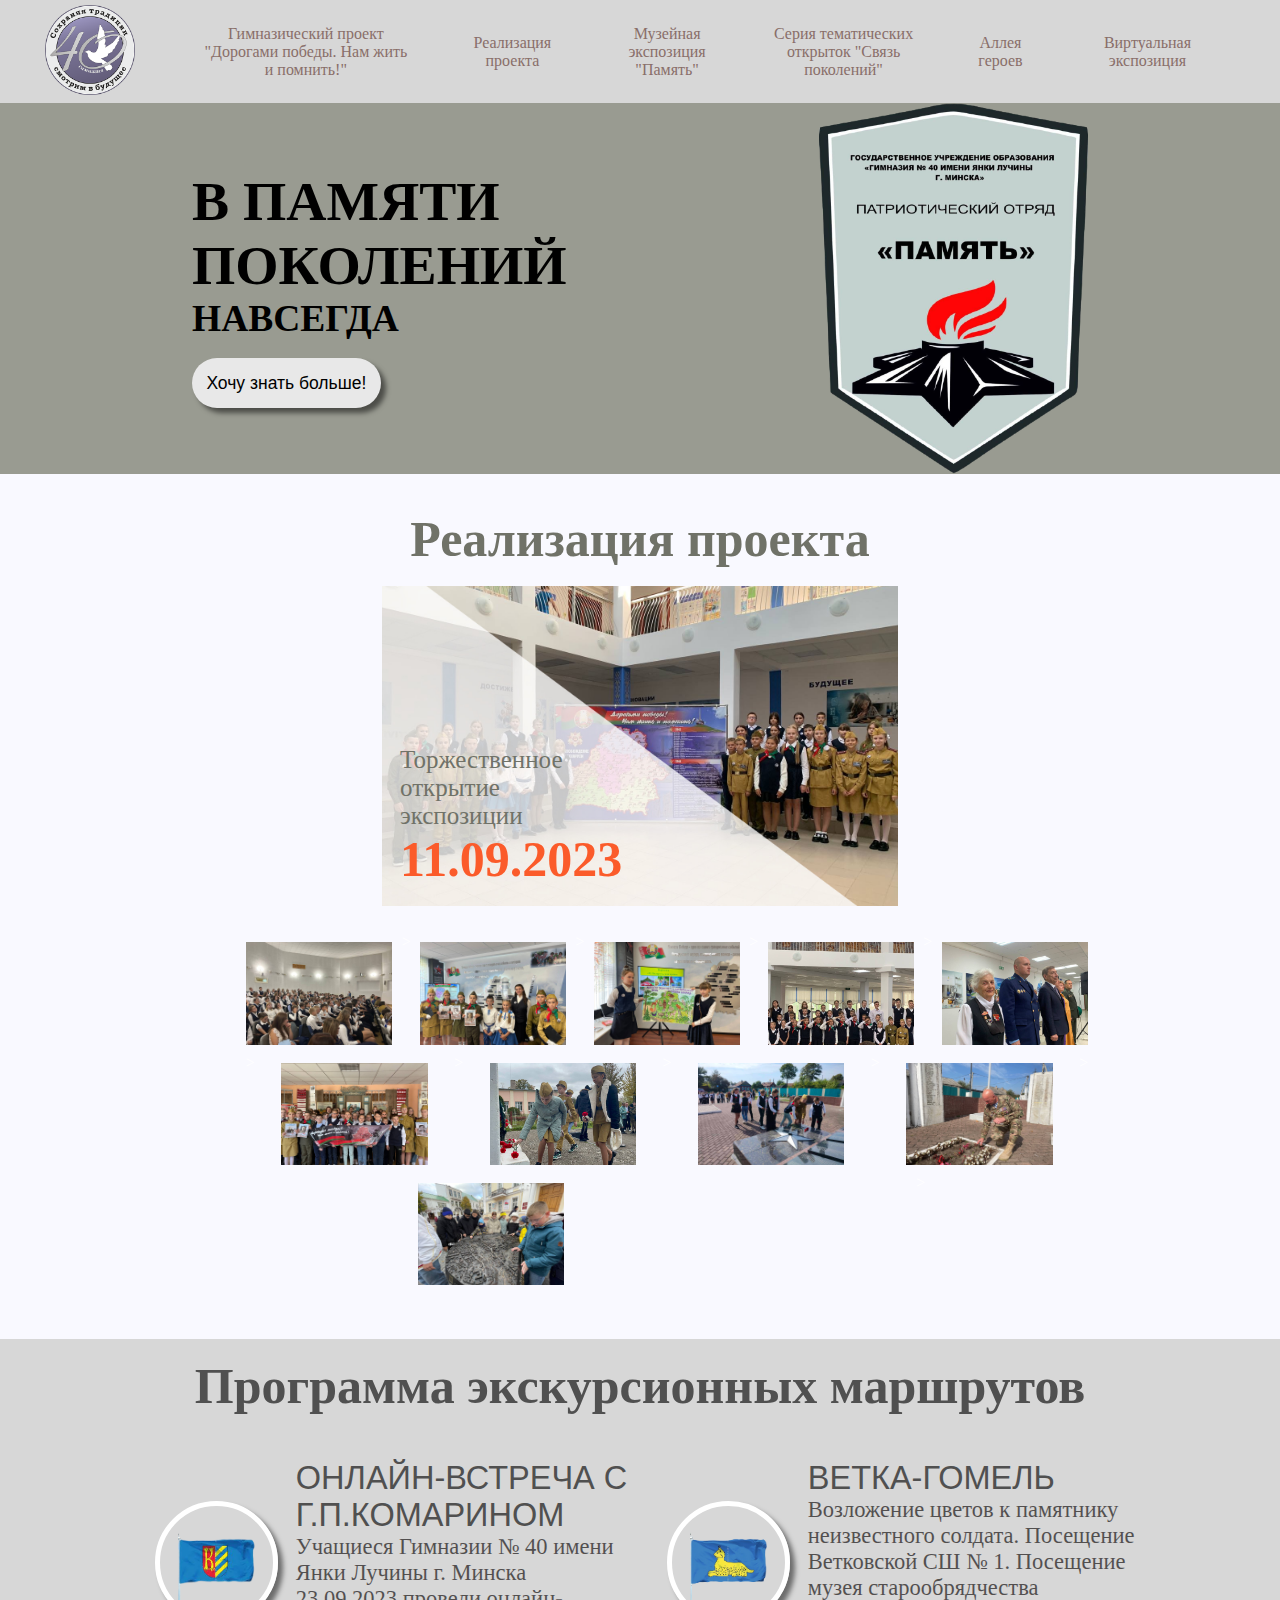
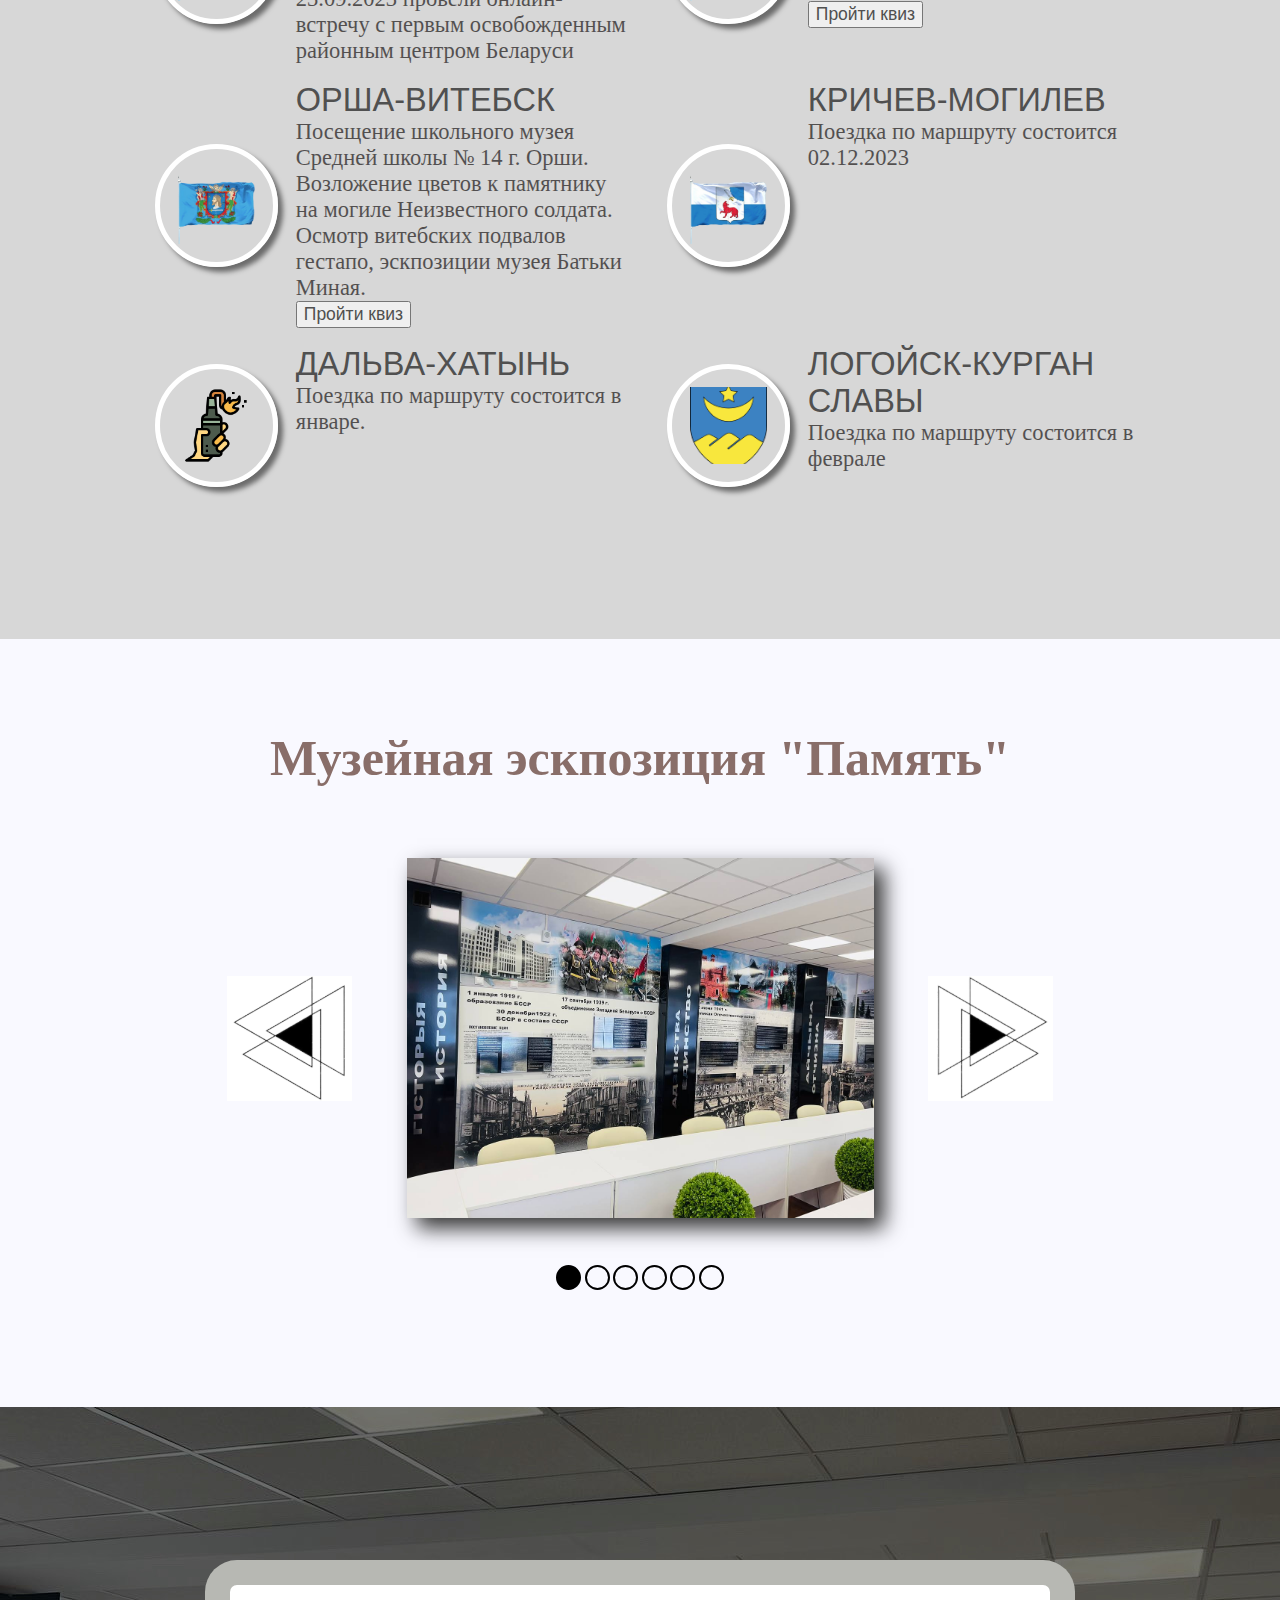
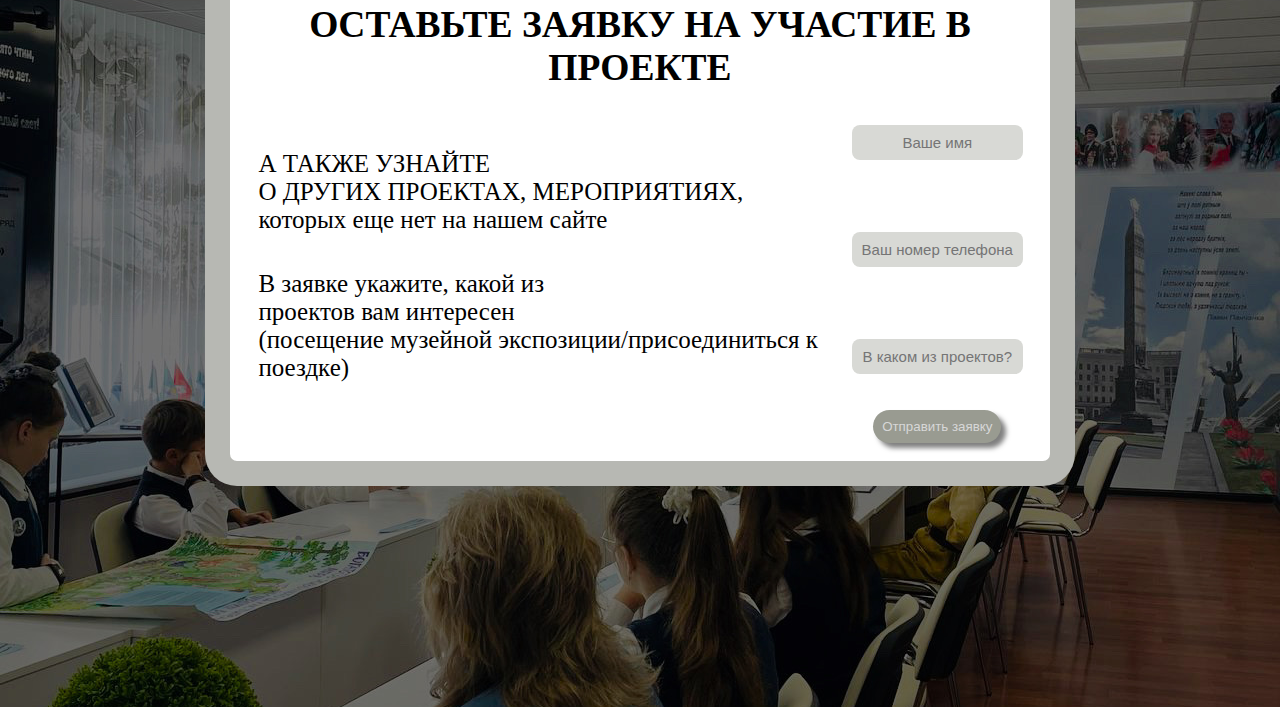
<file: index.html>
<!DOCTYPE html>
<html lang="en">

<head>
  <meta charset="UTF-8">
  <meta http-equiv="X-UA-Compatible" content="IE=edge">
  <meta name="viewport" content="width=device-width, initial-scale=1.0">
  <link rel="stylesheet" href="style.css">
  <link rel="preconnect" href="https://fonts.googleapis.com">
  <link rel="preconnect" href="https://fonts.gstatic.com" crossorigin>
  <link href="https://fonts.googleapis.com/css2?family=Playfair+Display&display=swap" rel="stylesheet">
  <script src="//code.jivo.ru/widget/znU6Zy7JoA" async></script>
  <title>В памяти поколений навсегда</title>
</head>

<body>
  <header>
    <a href="index.html"><img src="images/logo.PNG" alt=""></a>
    <div class=logo>
      <ul>
       <!--  <li><a href="#">Контакты</a></li> -->
        <li><a href="index.html#benefits">Гимназический проект <br> "Дорогами победы. Нам жить и помнить!"</a></li>
        <li><a href="index.html#discount">Реализация проекта</a></li>
        <li><a href="index.html#works">Музейная <br> экспозиция "Память"</a></li> 
        <li id="kart"><a  href="kart.html">Серия тематических <br> открыток "Связь поколений"</a></li>
        <li id="kart1"><a  href="kart.html">"Связь поколений"</a></li>
        <li id="alley"><a href="items.html">Аллея героев</a></li>
        <li id="vr"><a href="pan.html">Виртуальная экспозиция</a></li>
      </ul>
    </div>
    <!-- <div class="numbers">
      <h3>+375-(29)-111-22-33</h3>
      <h3>+375-(29)-111-22-33</h3>
    </div> -->
  </header>
  <div class="color">
    <main>
      <article class="intro">
        <div class="text-message">
          <h1>В ПАМЯТИ</h1>
          <h1>ПОКОЛЕНИЙ</h1>
          <h3>НАВСЕГДА</h3>
          <button><a href="#zayvka">Хочу знать больше!</a></button>
        </div>
        <img src="images/ph1.png" alt="">
      </article>
    </main>
  </div>
 <!--  <div class="color1">
    <article id="pay" class="payments">
      <div class="payments-text">
        <h2>ПОКУПАЙТЕ В РАССРОЧКУ</h2>
        <button> <a href="index2.html">БЕЗ СПРАВОК</a> </button>
        <h3>Удобные варианты оплаты</h3>
        <button><a href="index2.html">Узнать условия</a></button>
      </div>
      <img src="images/payments.PNG" alt="">
    </article>
  </div> -->
  <div class="color2">
    <article class="discounts" id="discount">
      <h1>Реализация проекта</h1>
      <div class="main-discount">
        <p>Торжественное открытие экспозиции</p>
        <h1>11.09.2023</h1>
      </div>
      <aside class="discounts-img">
        <div class="discount1  discount-style" onclick="toggleFullScreen(this)"></div>>
        
        <div class="discount2  discount-style"onclick="toggleFullScreen(this)"></div>>
        
        <div class="discount3  discount-style"onclick="toggleFullScreen(this)"></div>>
        
        <div class="discount4  discount-style"onclick="toggleFullScreen(this)"></div>>
        
        <div class="discount5  discount-style"onclick="toggleFullScreen(this)"></div>>
        
        <div class="discount6  discount-style"onclick="toggleFullScreen(this)"></div>>
        
        <div class="discount7  discount-style"onclick="toggleFullScreen(this)"></div>>
        
        <div class="discount8  discount-style"onclick="toggleFullScreen(this)"></div>>
        
        <div class="discount10  discount-style"onclick="toggleFullScreen(this)"></div>>
        
        <div class="discount11  discount-style"onclick="toggleFullScreen(this)"></div>>
        
      </aside>
    </article>
  </div>
  <div class="color1" id="benefits">
    <article class="our-benefits">
      <h1>Программа экскурсионных маршрутов</h1>
      <div class="benefits">
        <div class="benefit">
          <div class="border-div">
            <img src="images/benefit1 (1).PNG" alt="">
          </div>
          <div class="benefits-text">
            <a target="_blank" href="https://www.instagram.com/p/CxsFVzStU8O/?igshid=MTc4MmM1YmI2Ng==">ОНЛАЙН-ВСТРЕЧА С Г.П.КОМАРИНОМ</a>
            <!-- <h3></h3> -->
            <p>Учащиеся Гимназии № 40 имени Янки Лучины 
            г. Минска 23.09.2023 провели онлайн-встречу с первым освобожденным районным центром Беларуси</p>
            <!-- <button><a href="./quiz/quiz_0/quiz.html">Пройти викторину</a></button> -->
          </div>
        </div>
        <div class="benefit">
          <div class="border-div">
            <img src="images/benefit1 (3).PNG" alt="">
          </div>
          <div class="benefits-text">
            <a target="_blank" href="https://www.instagram.com/p/Cxs1t4TNo9y/?igshid=MTc4MmM1YmI2Ng==">ВЕТКА-ГОМЕЛЬ</a>
            <p>Возложение цветов к памятнику неизвестного солдата.
              Посещение Ветковской СШ № 1.
              Посещение музея старообрядчества
            </p>
            <button><a target="_blank"href="./quiz/quiz_1/quiz.html">Пройти квиз</a></button>
          </div>
        </div>
        <div class="benefit">
          <div class="border-div">
            <img src="images/benefit1 (5).PNG" alt="">
          </div>
          <div class="benefits-text">
            <a  target="_blank" href="https://www.instagram.com/p/CzDI9EOop3l/?img_index=1">ОРША-ВИТЕБСК</a>
            <p>Посещение школьного музея Средней школы № 14 г. Орши. Возложение цветов к памятнику на могиле Неизвестного
              солдата. Осмотр витебских подвалов гестапо, эскпозиции музея Батьки Миная.
            </p>
            <button><a target="_blank" href="./quiz/quiz_2/quiz.html">Пройти квиз</a></button>
          </div>
        </div>
        <div class="benefit">
          <div class="border-div">
            <img src="images/benefit1 (2).PNG" alt="">
          </div>
          <div class="benefits-text">
            <a>КРИЧЕВ-МОГИЛЕВ</a>
            <!-- <h3></h3> -->
            <p>Поездка по маршруту состоится 02.12.2023</p>
          </div>
        </div>
        
        <div class="benefit">
          <div class="border-div">
            <img src="images/benefit1 (4).PNG" alt="">
          </div>
          <div class="benefits-text">
            <a>ДАЛЬВА-ХАТЫНЬ</a>
            <p>Поездка по маршруту состоится в январе.</p>
          </div>
        </div>
        
        <div class="benefit">
          <div class="border-div">
            <img src="images/benefit1 (7).PNG" alt="">
          </div>
          <div class="benefits-text">
            <a>ЛОГОЙСК-КУРГАН СЛАВЫ</a>
            <p>Поездка по маршруту состоится в феврале</p>
          </div>
        </div>
      </div>
    </article>
  </div>
  <div id="works"></div>
  <div class="our-works">
    <h1>Музейная эскпозиция "Память"</h1>
    <div class="carousel1">
      <div class="carousel-arrow carousel-arrow-left">
      </div>
      <div class="image-container">
        <div class="inner-image-container move0">
          <img src="images/img1.jpg" alt="img1">
          <img src="images/img2.jpg" alt="img2">
          <img src="images/img3.jpg" alt="img3">
          <img src="images/img4.jpg" alt="img4">
          <img src="images/img5.jpg" alt="img5">
          <img src="images/img6.jpg" alt="img6">
        </div>
      </div>
      <div class="carousel-arrow carousel-arrow-right"></div>
      <div class="button-container">
        <div class="button"></div>
        <div class="button"></div>
        <div class="button"></div>
        <div class="button"></div>
        <div class="button"></div>
        <div class="button"></div>
      </div>
    </div>
    <div class="block-call">
      <div class="call-me">
        <h3>ОCТАВЬТЕ ЗАЯВКУ НА УЧАСТИЕ В ПРОЕКТЕ</h3>
        <div class="helper">
          <div class="call-me-text">
            <p>А ТАКЖЕ УЗНАЙТЕ <br>
              О ДРУГИХ ПРОЕКТАХ, МЕРОПРИЯТИЯХ, <br>
              которых еще нет на нашем сайте</p>
            <p>
              В заявке укажите, какой из <br> проектов вам интересен <br> (посещение музейной экспозиции/присоединиться к поездке)
            </p>
          </div>
          <form action="https://formspree.io/f/xnqkwbak" method="post" class="call-me-input" id="zayvka">
            <input type="text" placeholder="Ваше имя" id="name" name="name">
            <input type="text" placeholder="Ваш номер телефона" id="tel-number" name="phone-number">
            <input type="chek" placeholder="В каком из проектов?" name="description">
            <button type="submit">Отправить заявку</button>
    </form>
    </div>
    <script>
      function toggleFullScreen(element) {
        element.classList.toggle('full-screen');
      }
      
      ( 
        function initCarousel() {
        /*Ждем построение DOM:*/
        document.addEventListener('DOMContentLoaded', carouselStart);

        function carouselStart() {
          /*Объявляем необходимые переменные:*/
          let timer; //Для остановки таймера переключения кнопок пагинации
          currentImage = 0;//Контроль текущего слайда

          /*Получаем нужные элементы:*/
          let carouselButtonLeft = document.querySelector('.carousel-arrow-left');
          let carouselButtonRight = document.querySelector('.carousel-arrow-right');
          let carouselImageContainer = document.querySelector('.inner-image-container');
          let carouselAllButtons = document.querySelectorAll('.button-container div');

          /*Вешаем необходимые обработчики:*/
          carouselAllButtons.forEach(el => el.addEventListener('mousedown', function () {
            moveTo(Array.from(carouselAllButtons).indexOf(event.target))
          }));
          carouselButtonLeft.addEventListener('mousedown', moveLeft);
          carouselButtonRight.addEventListener('mousedown', moveRight);

          /*Описываем необходимые функции:*/
          function moveRight() {
            if (currentImage == 5) currentImage = 0;
            else ++currentImage;
            clearAll();
            showButton();
            carouselImageContainer.classList.add(`move${currentImage}`);
          }
          function moveLeft() {
            if (currentImage == 0) currentImage = 5;
            else --currentImage;
            clearAll();
            showButton();
            carouselImageContainer.classList.add(`move${currentImage}`);
          }
          function moveTo(poz) {
            if (poz == currentImage) return;
            clearAll();
            showButton();
            currentImage = poz;
            carouselImageContainer.classList.add(`move${currentImage}`);
          }
          function showButton() {
            clearTimeout(timer);
            timer = setTimeout(() => {
              carouselAllButtons[currentImage].style.backgroundColor = 'black';
            }, 1000);
          }
          function clearAll() {
            for (let i = 0; i <= 5; i++) {
              carouselImageContainer.classList.remove(`move${i}`);
              carouselAllButtons[i].style.backgroundColor = 'white';
            }
          }

        }
      })();
    </script>
</body>

</html>
</file>
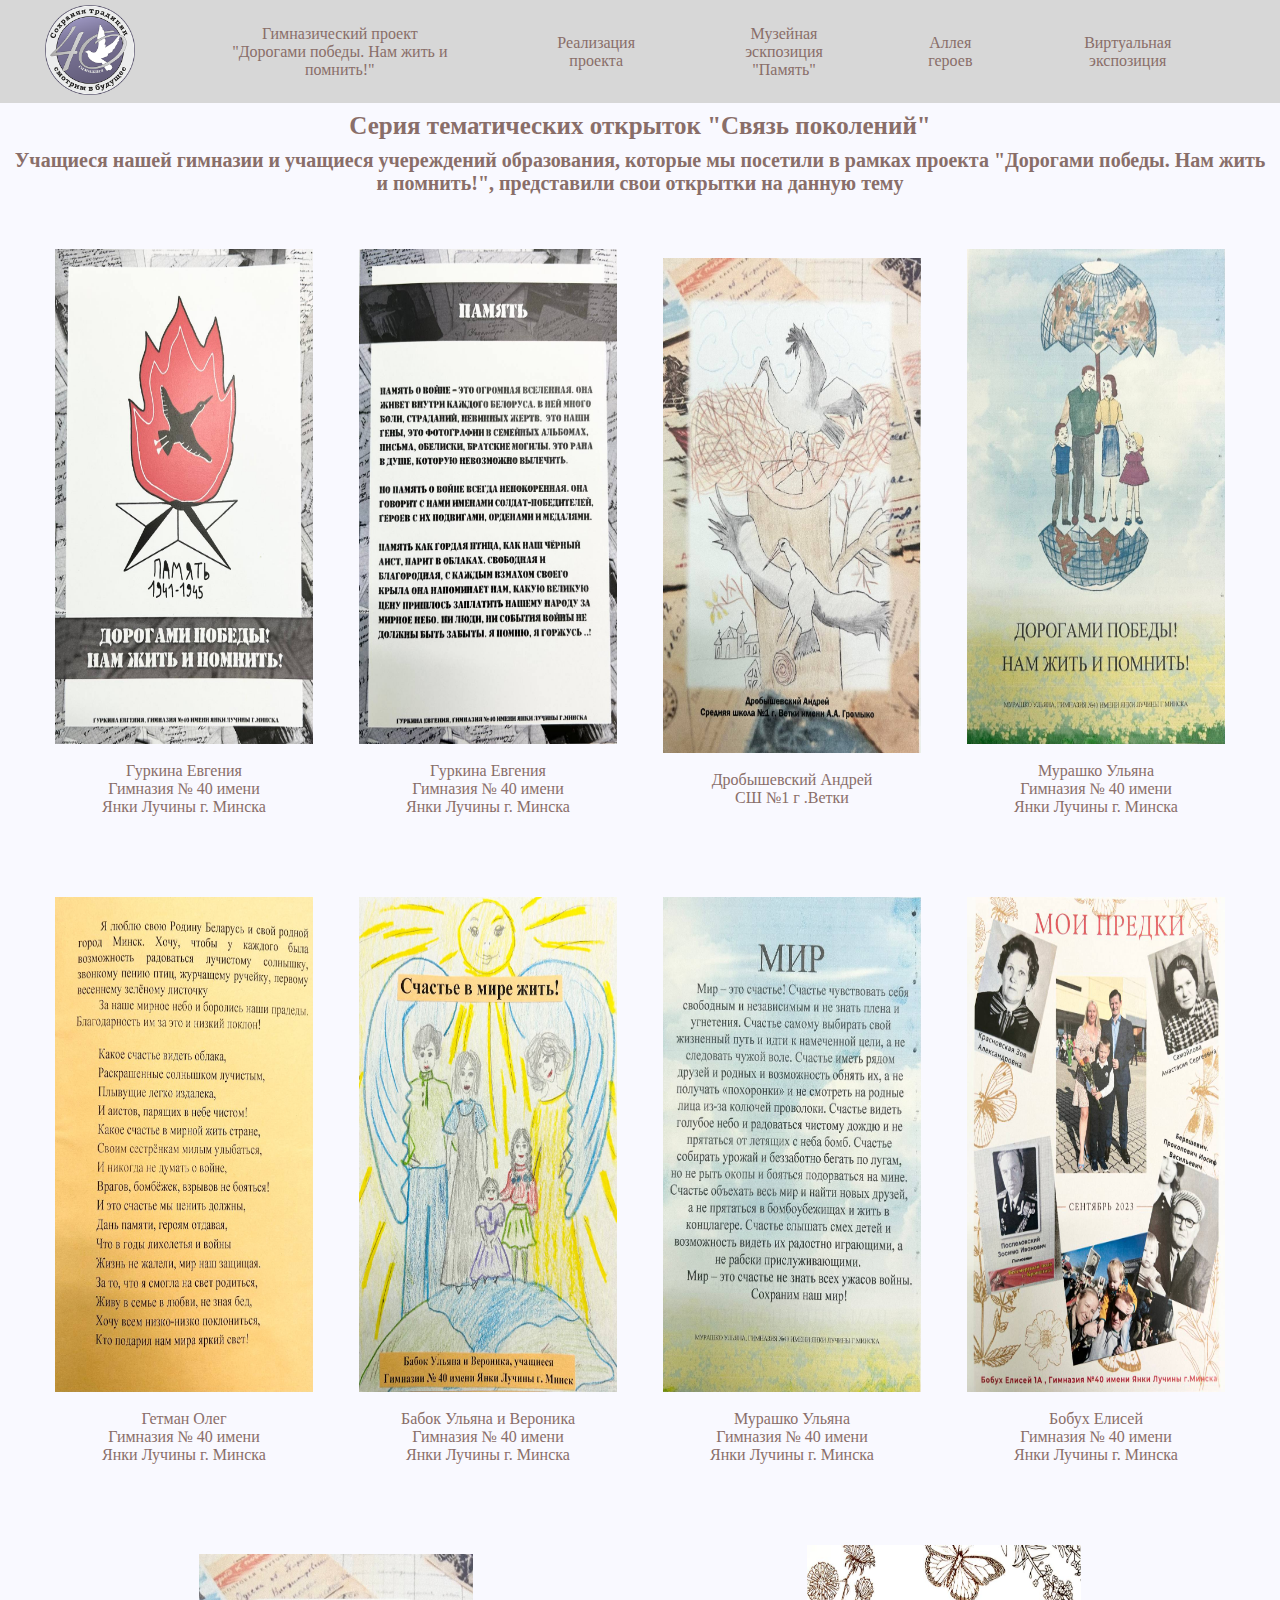
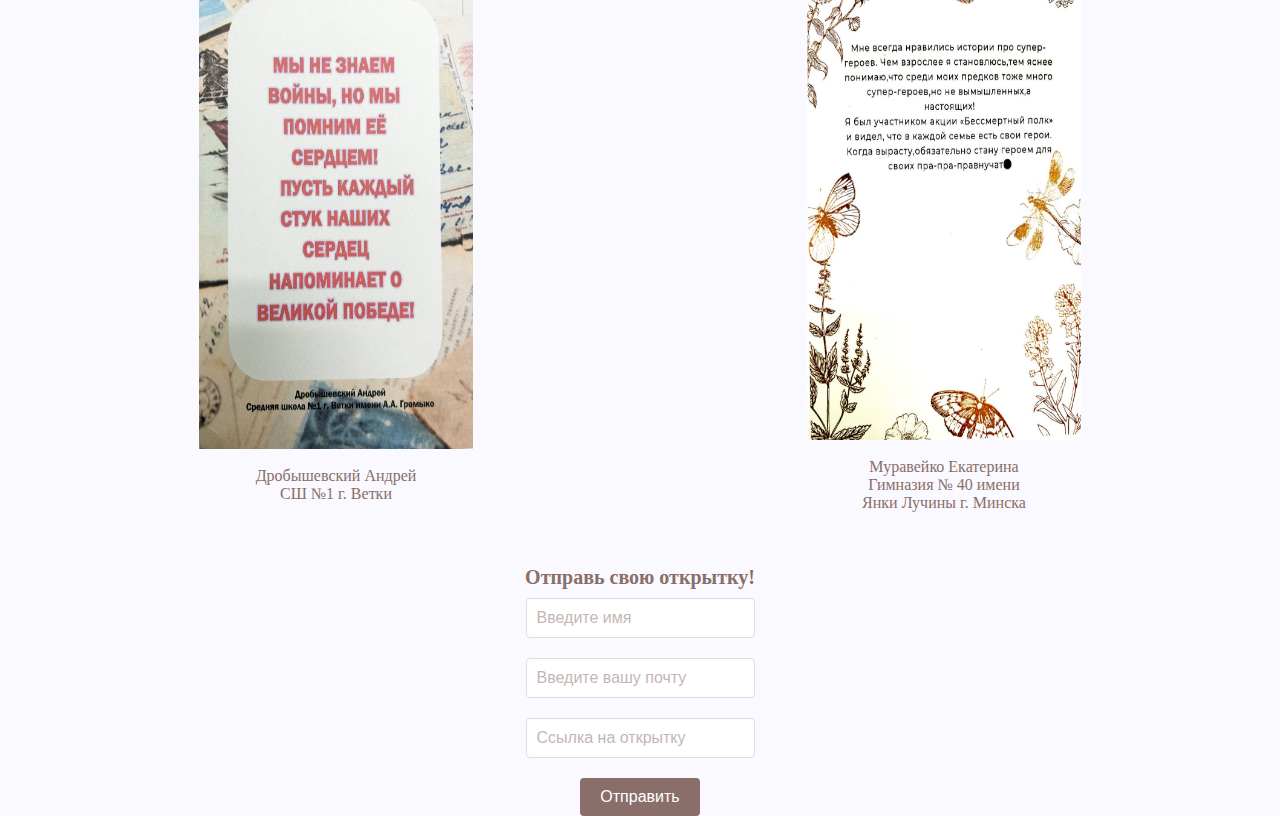
<file: kart.html>
<!DOCTYPE html>
<html lang="en">
<head>
    <meta charset="UTF-8">
    <meta name="viewport" content="width=device-width, initial-scale=1.0">
    <link rel="stylesheet" href="kart.css">
    <title>Серия тематический открыток "Связь поколений"</title>
<body>
    <header>
        <a href="index.html"><img src="images/logo.PNG" alt=""></a>
        <div class=logo>
            <ul>
             <!--  <li><a href="#">Контакты</a></li> -->
             <!-- <li><a id="main" href="index.html">На главную</a></li> -->
              <li><a href="index.html#benefits">Гимназический проект <br> "Дорогами победы. Нам жить и помнить!"</a></li>
              <li><a href="index.html#discount">Реализация проекта</a></li>
              <li><a href="index.html#works">Музейная <br> эскпозиция "Память"</a></li>
              <li><a href="items.html">Аллея героев</a></li>
              <li><a href="pan.html"><a>Виртуальная экспозиция</a></li>
            </ul>
          </div>
        <!-- <div class="numbers">
          <h3>+375-(29)-111-22-33</h3>
          <h3>+375-(29)-111-22-33</h3>
        </div> -->
      </header>
      <article>
        <h2>Серия тематических открыток "Связь поколений"</h2>
        <h3>Учащиеся нашей гимназии и учащиеся учереждений образования, которые мы посетили в рамках проекта "Дорогами победы. Нам жить и помнить!", представили свои открытки на данную тему</h3>
        <div class="images">
            <div class="img-helper">
                <div class="text-help">
                    <img src="images/kart11 (9).jpg" alt="">
                    <p>Гуркина Евгения 
                        <br>
                        Гимназия № 40 имени <br> Янки Лучины г. Минска
                    </p>
                </div>
                <div class="text-help">
                    <img src="images/kart11 (1).jpg" alt="">
                    <p>Гуркина Евгения 
                        <br>
                    Гимназия № 40 имени<br> Янки Лучины г. Минска
                    </p>
                </div>
                <div class="text-help">
                    <img src="images/kart11 (2).jpg" alt="">
                    <p>Дробышевский Андрей 
                        <br>
                        СШ №1 г .Ветки
                    </p>
                </div>
                <div class="text-help">
                    <img src="images/kart11 (3).jpg" alt="">
                    <p>Мурашко Ульяна 
                        <br>
                        Гимназия № 40 имени<br> Янки Лучины г. Минска</p>
                </div>
            </div>
            <div class="img-helper">
                <div class="text-help">
                    <img src="images/kart11 (4).jpg" alt="">
                    <p> Гетман Олег
                        <br>
                        Гимназия № 40 имени<br>Янки Лучины г. Минска
                    </p>
                </div>
                <div class="text-help">
                    <img src="images/kart11 (5).jpg" alt="">
                    <p>Бабок Ульяна и Вероника 
                        <br>
                        Гимназия № 40 имени <br>Янки Лучины г. Минска</p>
                </div>
                <div class="text-help">
                    <img src="images/kart11 (6).jpg" alt="">
                    <p>Мурашко Ульяна
                        <br>
                        Гимназия № 40 имени <br>Янки Лучины г. Минска</p>
                </div>
                <div class="text-help">
                    <img src="images/kart11 (7).jpg" alt="">
                    <P>Бобух Елисей 
                        <br>
                        Гимназия № 40 имени <br>Янки Лучины г. Минска</P>
                </div>
            </div>
            <div class="img-helper">
                <div class="text-help"  >
                    <img style="width: 45%;" src="images/kart11 (8).jpg" alt="">
                    <p>Дробышевский Андрей
                        <br>
                         СШ №1 г. Ветки</p>
                </div>
                <div class="text-help" >
                    <img style="width: 45%;" src="images/kart2.jpg" alt="">
                    <p>Муравейко Екатерина
                        <br>
                        Гимназия № 40 имени<br> Янки Лучины г. Минска
                    </p>
                </div>
                
                
<!--                 <img src="images/Дети (8).jpg" alt="">
                <img src="images/банер (3).jpg" alt=""> -->
            </div>
        </div>
        <h3>Отправь свою открытку!</h3>
    </article>
    <form action="https://formspree.io/f/xnqkwbak" method="post">
        <div class="form-group">
          <input type="text" id="name" placeholder="Введите имя" name="имя">
        </div>
        <div class="form-group">
          <input type="text" id="email" placeholder="Введите вашу почту" name="почта">
        </div>
        <div class="form-group">
          <input type="text" placeholder="Ссылка на открытку" name="открытка">
        </div>
        <button type="submit">Отправить</button>
      </form>
      <script>let logo = document.querySelector('header img');
        console.log(document)
        logo.addEventListener('clicl',()=>{
            window.location.href = '/';});
    </script>
</body>
</html>
</file>
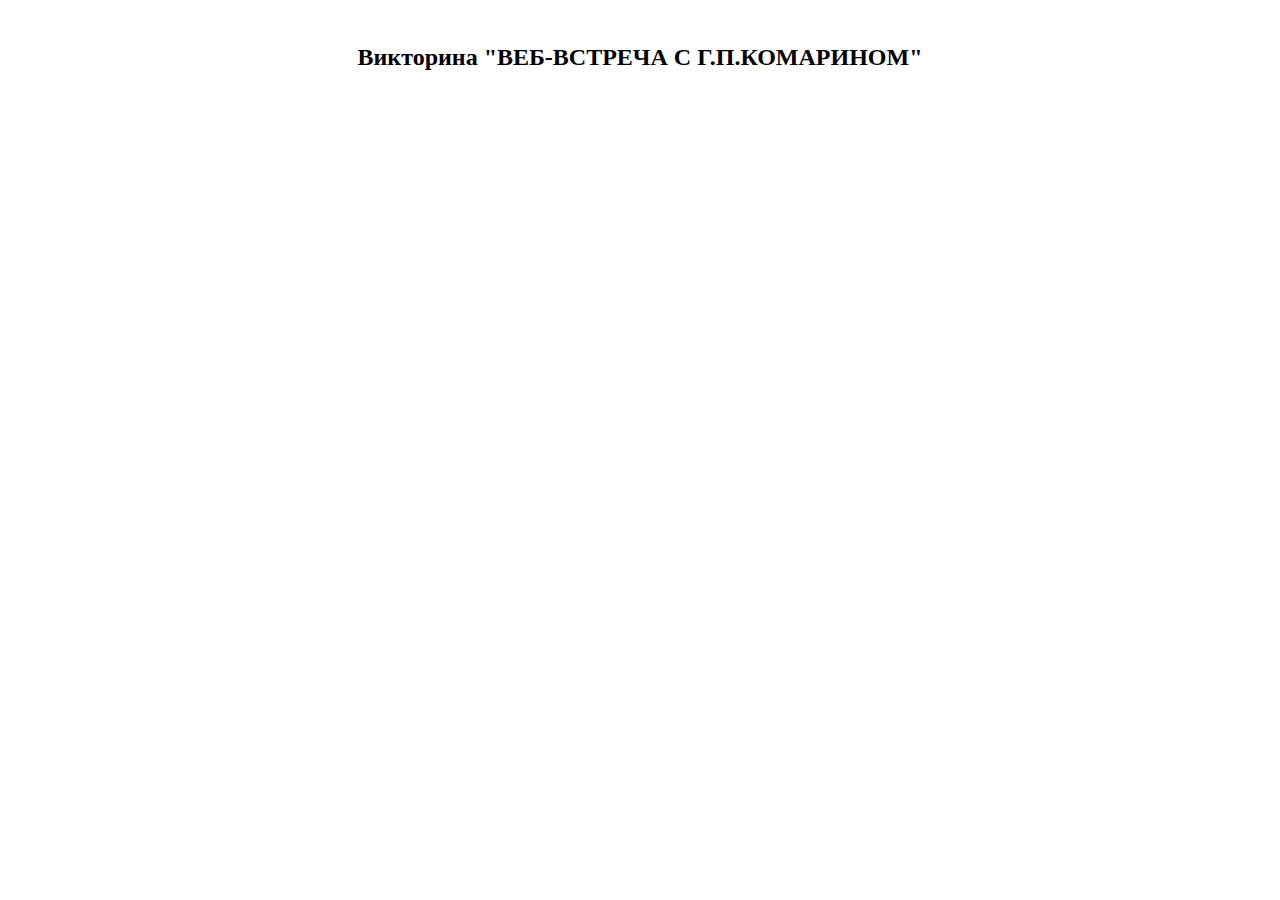
<file: quiz/quiz_0/quiz.html>
<!DOCTYPE html>
<html lang="en">
<head>
  <meta charset="UTF-8">
  <meta name="viewport" content="width=device-width, initial-scale=1.0">
  <title>Викторина Веб-Встреча</title>
  <link rel="stylesheet" href="../quiz.css">
</head>
<body>
  <div class="quiz-container">
    <h1 class="quiz-title">Викторина "ВЕБ-ВСТРЕЧА С Г.П.КОМАРИНОМ"</h1>
    <div id="question-container" class="question-container"></div>
    <button id="submit-button" class="submit-button">Ответить</button>
    <div id="score-container" class="score-container"></div>
  </div>
  <script>const questions = [
    {
      question: "Question 1",
      answers: [
        { option: "Option 1.1", correct: true },
        { option: "Option 1.2", correct: false },
        { option: "Option 1.3", correct: false },
        { option: "Option 1.4", correct: false }
      ],
      image: "./images/question1.jpg"
    },
    {
      question: "Question 2",
      answers: [
        { option: "Option 2.1", correct: false },
        { option: "Option 2.2", correct: true },
        { option: "Option 2.3", correct: false },
        { option: "Option 2.4", correct: false }
      ],
      image: "./imagesquestion2.jpg"
    },
    // Add more questions here
  ];</script>
  <script src="../quiz.js"></script>
</body>
</html>
</file>
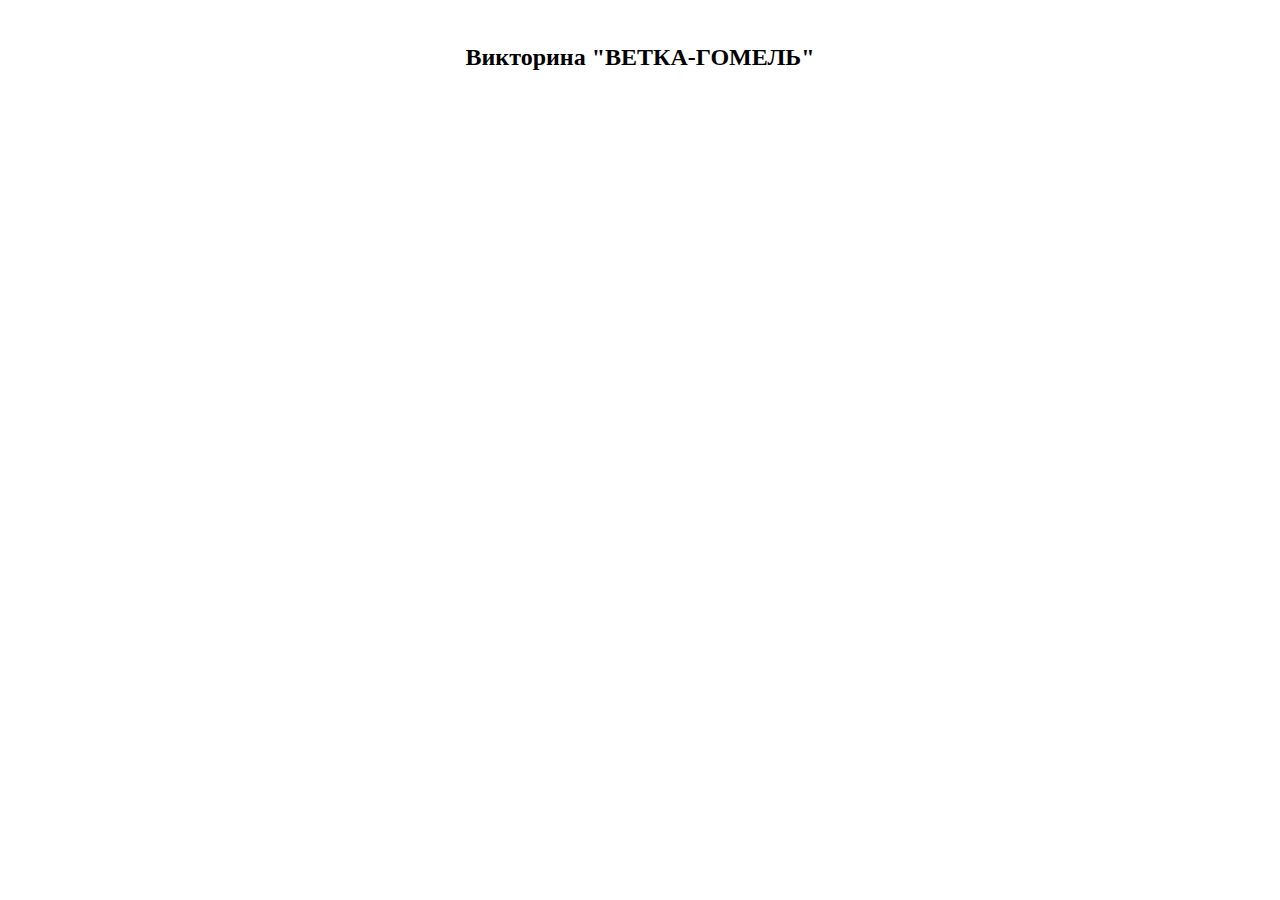
<file: quiz/quiz_1/quiz.html>
<!DOCTYPE html>
<html lang="en">
<head>
  <meta charset="UTF-8">
  <meta name="viewport" content="width=device-width, initial-scale=1.0">
  <title>Викторина ВЕТКА-ГОМЕЛЬ</title>
  <link rel="stylesheet" href="../quiz.css">
</head>
<body>
  <div class="quiz-container">
    <h1 class="quiz-title">Викторина "ВЕТКА-ГОМЕЛЬ"</h1>
    <div id="question-container" class="question-container"></div>
    <button id="submit-button" class="submit-button">Ответить</button>
    <div id="score-container" class="score-container"></div>
  </div>
 
  <script>const questions = [
    {
      question: "Когда нападение фашистской Германии остановило мирное строительство и жизнь города Ветки??",
      answers: [
        { option: "18 августа 1941 года", correct: true },
        { option: "22 сентября 1941 года", correct: false },
        { option: "13 ноября 1942 года", correct: false },
        { option: "Нет правильного ответа", correct: false }
      ],
      image: "./images/question1.jpg"
    },
    {
      question: "Cколько населённых пунктов было сожжено в районе за время оккупации?",
      answers: [
        { option: "39", correct: false },
        { option: "42", correct: true },
        { option: "12", correct: false },
        { option: "26", correct: false }
      ],
      image: "./images/question2.jpg"
    },
    {
      question: "Cколько жителей района было вывезено на принудительные работы в Германию?",
      answers: [
        { option: "157", correct: false },
        { option: "464", correct: false },
        { option: "278", correct: false },
        { option: "327", correct: true }
      ],
      image: "./images/question3.jpg"
    },
    {
      question: "Когда начались первые бои на территории Гомельской области?",
      answers: [
        { option: "Август 1941 года", correct: false },
        { option: "Июль 1941 года", correct: true },
        { option: "Ноябрь 1941 года", correct: false },
        { option: "Сентябрь 1942 года", correct: false }
      ],
      image: "./images/question4.jpg"
    },
    {
      question: "Когда был освобождён Ветковский район?",
      answers: [
        { option: "28 сентября 1943 года", correct: true },
        { option: "19 июля 1944 года", correct: false },
        { option: "23 августа 1942 года", correct: false },
        { option: "31 января 1944 года", correct: false }
      ],
      image: "./images/question4.jpg"
    },
  ];</script>
  <script src="../quiz.js"></script>
</body>
</html>
</file>
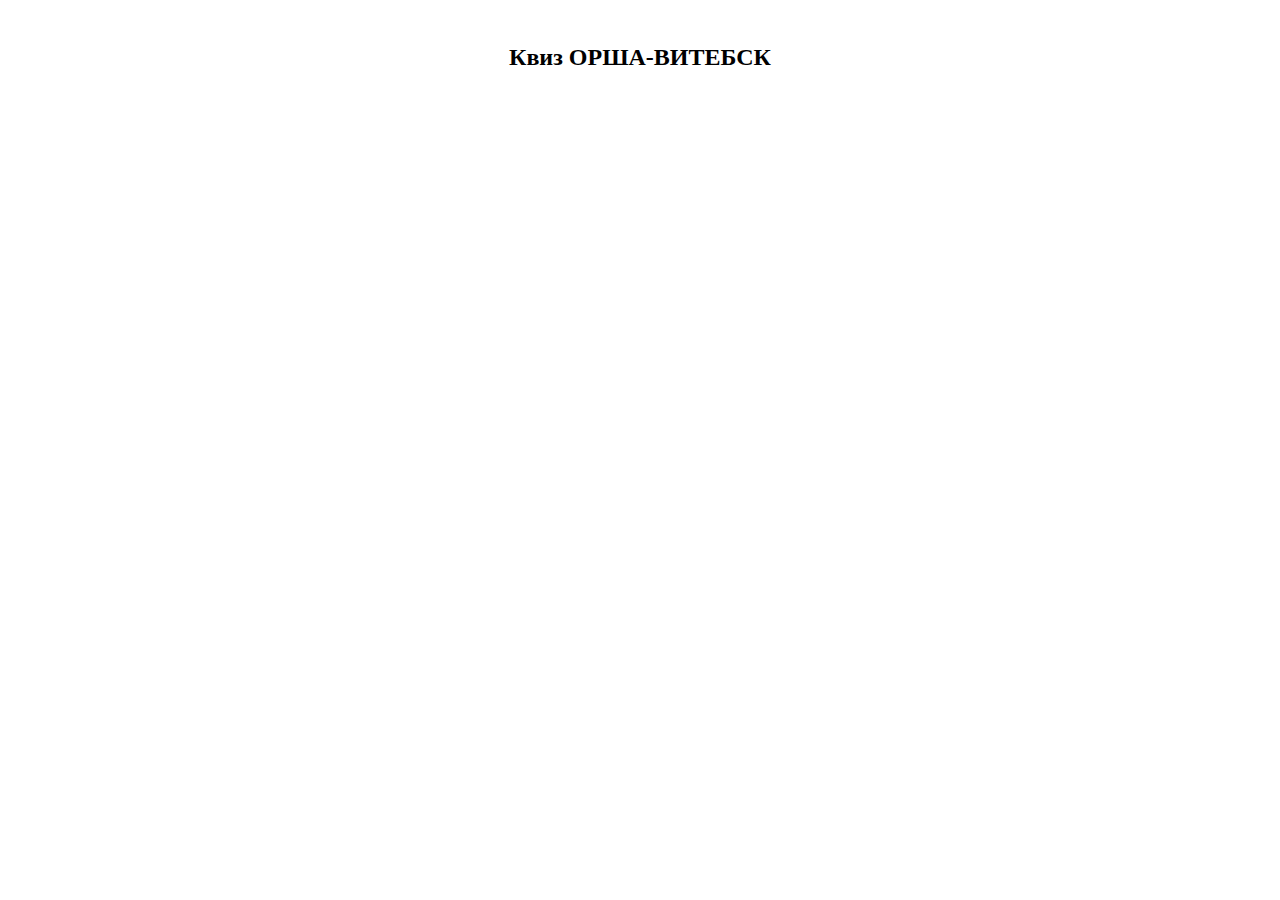
<file: quiz/quiz_2/quiz.html>
<!DOCTYPE html>
<html lang="en">
<head>
  <meta charset="UTF-8">
  <meta name="viewport" content="width=device-width, initial-scale=1.0">
  <title>Quiz</title>
  <link rel="stylesheet" href="../quiz.css">
</head>
<body>
  <div class="quiz-container">
    <h1 class="quiz-title">Квиз ОРША-ВИТЕБСК</h1>
    <div id="question-container" class="question-container"></div>
    <button id="submit-button" class="submit-button">Ответить</button>
    <div id="score-container" class="score-container"></div>
  </div>
 
  <script>const questions = [
    {
    question: "В каком году был освобожден Витебск от немецкой оккупации во время Второй мировой войны?",
    answers: [
      { option: "1943", correct: false },
      { option: "1944", correct: true },
      { option: "1945", correct: false },
      { option: "1942", correct: false }
    ],
    image: "./images/question1.jpg"

  },
  {
    question: "Какую роль сыграл город Орша в событиях Великой Отечественной войны?",
    answers: [
      { option: "Оставался нейтральным в течение всей войны", correct: false },
      { option: "Стал укрытием для гражданских лиц", correct: false },
      { option: "Стал плацдармом для советских войск и местом жестоких боев", correct: true },
      { option: "Стал базой для германских войск", correct: false }
    ],
    image: "./images/question2.jpg"
  },
  {
    question: "Какие важные сражения происходили в районе Витебска в ходе Великой Отечественной войны?",
    answers: [
      { option: "Битва за Москву, Битва на Курской дуге", correct: false },
      { option: "Война на Тихом океане, Битва за Берлин", correct: false },
      { option: "Битва за Сталинград, Битва за Курскую", correct: false },
      { option: "Битва за Витебск, Битва за Оршу", correct: true }    ],
    image: "./images/question3.jpg"
  },
  {
    question: "Какова важность Витебска и Орши в контексте обороны Советского Союза во время Второй мировой войны?",
    answers: [
      { option: "Они не имели стратегического значения в ходе войны", correct: false },
      { option: "Они служили как транзитные пункты для гуманитарной помощи", correct: false },
      { option: "Они обеспечивали стратегически важное положение на западном фронте", correct: true },
      { option: "Их значение было исключительно экономическим", correct: false }
    ],
    image: "./images/question4.jpg"
  },
  {
  question: "Кем был освобожден город Орша от немецкой оккупации в 1944 году?",
    answers: [
      { option: "Советскими войсками", correct: true },
      { option: "Польскими войсками", correct: false },
      { option: "Английскими войсками", correct: false },
      { option: "Американскими войсками", correct: false }
    ],
    image: "./images/question5.jpg"
  },
  {
    question: "Какие решающие сражения происходили в районе Орши в ходе Великой Отечественной войны?",
    answers: [
      { option: "Битва за Курскую дугу", correct: false },
      { option: "Битва за Оршу", correct: true },
      { option: "Битва за Сталинград", correct: false },
      { option: "Битва за Москву", correct: false }
    ],
    image: "./images/question6.jpg"
  },
  {
    question: "Какую роль сыграл город Витебск в течение Великой Отечественной войны?",
    answers: [
      { option: "Оставался нейтральным в течение всей войны", correct: false },
      { option: "Стал местом переправы гражданских лиц", correct: false },
      { option: "Стал опорным пунктом для советских войск", correct: true },
      { option: "Стал базой для германских войск", correct: false }
    ],
    image: "./images/question7.jpg"
  },
  {
    question: "Какими факторами обусловлено стратегическое значение региона с Витебском и Оршей в ходе Великой Отечественной войны?",
    answers: [
      { option: "Географическим положением и значением для контроля за транспортными маршрутами", correct: true },
      { option: "Экономической важностью для приграничных торговых связей", correct: false },
      { option: "Социокультурными особенностями региона", correct: false },
      { option: "Специфическим религиозным контекстом региона", correct: false }
    ],
    image: "./images/question8.jpg"
  }
  
  ];</script>
  <script src="../quiz.js"></script>
</body>
</html>
</file>
<file: style.css>
*{
    box-sizing: border-box;
    scroll-behavior: smooth;
    /* font-family: 'Playfair Display', serif; */
}
body,html{
    width: 100%;
    margin: 0;
    background-color: #F9F9FF;
}
h1,h2,h3,h4,p{
    margin: 0;
    color:#896E69;
}
header{
    display: flex;
    align-items: center;
    /* justify-content: space-evenly; */
    width: 100%;
    padding: .5vmin 5vmin;
    background-color: #D7D7D7;
    position:sticky;
    top:0;
    z-index: 1;
}
.logo{
    display: flex;
    align-items: center;
    margin: 0 auto;

}
header img{
    width: 10vmin;
}
.logo ul{
    display: flex;
    align-items: center;
    justify-content: space-around;
    margin: 0 auto;
    
}

.logo ul li{
    list-style: none;
    margin: 1vmin 3vmin;
    align-items: center;
    text-align: center;
}
a{
    text-decoration-line: none;
    color: #896E69;
}
.intro, .payments{
    width: 70%;
    margin: 0 auto;
    display: flex;
    align-items: center;
    justify-content: space-around;
}
.payments{
    padding: 17vmin 0;
}
.intro img, .payments img{
    border-radius: 32px;
    width:30%;
}
.text-message h1{
    font-size: calc(45px + 16 * (100vw / 1920));
    text-wrap: nowrap;
    color: black;
}
.payments-text h2{
    font-size: calc(2rem + 2vmin);
    color: black;
}
.text-message, .payments-text{
    align-items: center;
    justify-content: center;
    width: 70%;
}
.text-message h3, .payments-text h3{
    font-size: calc(1.5rem + 1.5vmin);
    color: black;
}
.text-message button{
    background-color:#E8E8E8;
    border: none;
    border-radius: 32px;
    padding: 1.6vmin;
    margin-top: 2vmin;
    color:#999B91;
    box-shadow:5px 5px 5px rgba(0, 0, 0, 0.5) ;
    
}.text-message button a:hover{
    color:#999B91;
    cursor: pointer;
}
.text-message a{
    color:black;
    font-size: calc(.7rem + .7vmin);
}
.calculate{
    width: 70%;
    align-items: center;
    justify-content: center;
    margin: 0 auto;
    background-color: #E8E8E8;
    z-index: 0;
    border-radius: 32px;
    padding: 2vmin;
    box-shadow:5px 7px 7px rgba(0, 0, 0, 0.5);
    position: relative;
    top: 20vmin;

}
.calculate h3{
    font-size: calc(2rem + 2vmin);
    text-align: center;
    color: black;
}
.helper{
    display: flex;
    align-items: center;
    justify-content: center;
    width: 100%;
}
.call-me-text{
    height: 100%;
    display: flex;
    flex-direction: column;
    justify-content: space-between;
}
.call-me-text p{
    margin: 3vmin 0 ;
}
#kart1{
    display: none;
}
.part{
    display: flex;
    margin: 1vmin;
    align-items: center;
}
.part p{
    font-size: calc(.6rem + .6vmin);
    color:black;
}
.part input[type="text"]{
    max-width: 40px;
    border: none;
    border-radius: 4px;
    align-items: center;
    text-align: center;
    margin: 1vmin;
    outline: none !important;
    background-color: #f0f1f1;
}

    
input[type="tel"]{
    border: none;
    border-radius: 4px;
    align-items: center;
    text-align: center;
    margin: 1vmin;
    outline: none !important;
    background-color: #f0f1f1;
}
input:focus{
    box-shadow: 3px 3px 2px 1px rgba(153, 155, 145, 0.5);
    cursor: pointer;
}
.calculate button, .call-me button{
    display: flex;
    margin: 0 auto;
   padding: 1vmin;
   border-radius: 32px;
   box-shadow:5px 5px 5px rgba(0, 0, 0, 0.5);
   border: none;
   background-color:#999B91;
   color:#D7D7D7;
}
.payments-text button{
    display: flex;
    padding: 1vmin;
   border-radius: 32px;
   box-shadow:5px 5px 5px rgba(0, 0, 0, 0.5);
   border: none;
   background-color:rgb(153, 155, 145);
   margin: 2vmin 0;
   color: white;
}
.payments-text button a{
color:#D7D7D7;
   font-size: calc(1rem + 1vmin);
}
.calculate button:hover, .payments-text button:hover,.call-me button:hover{
    cursor: pointer;
    box-shadow: 3px 3px 2px 1px rgba(153, 155, 145, 0.5);
}
a:hover{
    color:white;
    cursor: pointer;
}
.full-screen {
    /* position: fixed !important; 
    top: 0 !important; 
    left: 50 !important;
    width: 80vw !important;
    height: 80vh !important;
    z-index: 9999 !important;
    display: flex !important;
    background-size: cover;
    margin: 0 auto; */
    position: fixed !important;
    top: 50% !important;
    left: 50% !important;
    transform: translate(-50%, -50%) !important;
    width: 80vw !important;
    height: 80vh !important;
    z-index: 9999 !important;
  }
.color{
    width: 100%;
    background-color:#999B91 ;
    align-items: center;
}
.color1{
    width: 100%;
    height: 100vh;
    background-color:#D7D7D7 ;
}
.color2{
    width: 100%;
    height: auto;
    color: #ffffff
}
.discounts{
    width: 70%;
    align-items: center;
    justify-content: center;
    margin: 0 auto;
    padding: 2vmin;
}
.discounts h1{
    color: #707268;
    font-size: calc(2rem + 2vmin);
    text-align: center;
    margin: 2vmin 0;
}
.main-discount{
    width: 60%;
    margin: 0 auto;
    background-image: url(images/discount2.JPEG);
    background-size: cover;
    background-position: center;
    height: 25vw;
    display: flex;
    flex-direction: column;
    justify-content: flex-end;
    align-items: flex-start;
    padding: 2vmin;
}
.main-discount p{
    width: 35%;
    font-size: calc(1rem + 1vmin);
    color:#707268;
}
.main-discount h1{
    margin: 0;
    color: #fb5b2a;
}
.discounts-img{
    display: flex;
    flex-wrap: wrap;
        width: 100%;
    justify-content: space-around;
    margin: 3vmin;
}
.discount-style{
    width: 17%;
    height: 8vw;
    margin: 1vmin ;    background-color: black;
    display: flex;
    flex-direction: column;
    justify-content: flex-end;
    align-items: flex-start;
    padding: 1vmin;
    transition-duration: 200ms;
}
.discount1{
    background-image: url(images/pht\ \(5\).jpg);
    background-size: cover;
    background-position: center;
    
}
.discount2{
    background-image: url(images/pht\ \(1\).jpg);
    background-size: cover;
    background-position: center;
}
.discount3{
    background-image: url(images/pht\ \(2\).jpg);
    background-size: cover;
    background-position: center;
}
.discount4{
    background-image: url(images/pht\ \(3\).jpg);
    background-size: cover;
    background-position: center;
}
.discount5{
    background-image: url(images/pht\ \(4\).jpg);
    background-size: cover;
    background-position: center;
}
.discount6{
    background-image: url(images/real\ \(1\).JPG);
    background-size: cover;
    background-position: center;
}
.discount7{
    background-image: url(images/real\ \(2\).JPG);
    background-size: cover;
    background-position: center;
}
.discount8{
    background-image: url(images/real\ \(3\).JPG);
    background-size: cover;
    background-position: center;
}
.discount10{
    background-image: url(images/real\ \(4\).JPG);
    background-size: cover;
    background-position: center;
}
.discount11{
    background-image: url(images/real\ \(5\).JPG);
    background-size: cover;
    background-position: center;
}
.orange{
    color:#fb5b2a;
}
.discount-style:hover{
    transform: scale(120%);
    
}
.our-benefits{
    display: flex;
    align-items: center;
    justify-content: center;
    flex-direction: column;
    margin: 0 auto;
}
.benefits{
    width: 80%;
    display: flex;
    flex-wrap: wrap;
    margin: 0 auto;
    padding-top: 2vmin;
}
.benefit{
    padding: 1vmin;
    width: 50%;
    display: flex;
}
.benefit img{
    width: 6vw;
    height: 6vw;
    object-fit: cover;
    object-position: center;
    margin: auto auto;
}
.border-div{
    padding: 2vmin;
    display: flex;
    align-self: center;
    justify-content: center;
    border: 5px solid white;
    box-shadow:5px 5px 5px rgba(0, 0, 0, 0.5);
    border-radius: 95px;
    margin: 2vmin;
}
.our-benefits h1{
    font-size: calc(2rem + 2vmin);
    color:#505050;
    text-align: center;
    margin: 2vmin 0;

}
.benefits-text a{
    font-size: calc(1.3rem + 1.3vmin);
    margin:.5vmin 0;
    color: #505050;
    font-family: Impact, Haettenschweiler, 'Arial Narrow Bold', sans-serif;
}
.benefits-text p{
    font-size: calc(.9rem + .9vmin);
    color: #1a1616;
    opacity: 70%;

}
.benefits-text button a{
    font-size: calc(.7rem + .7vmin);
}
.block-call{
    width: 100%;
    height: 100vh;
    background-image: url(images/IMG_4060.JPEG);
    background-position: center;
    background-size: cover;
    align-items: center;
    justify-content: center;
    text-align: center;
    padding: 2vmin;
}
.block-call h1{
    font-size: calc(3rem + 3vmin);
    color: #ffffff;
}
.call-me{
    width: 70%;
    background-color: black;
    margin: 15vmin auto 0 auto;
    text-align: start;
    border: 25px  solid rgba(112, 114, 104, 0.5);
    background-color: #ffffff;
    border-radius: 32px;
    padding: 2vmin;
}
.call-me-text p{
    color: black;
    font-size: calc(1rem + 1vmin);
    margin: 2vmin 1.2vmin;
}
.call-me h3{
    font-size: calc(1.5rem + 1.5vmin);
    text-align: center;
    color: black;
}
.call-me-input{
    display: flex;
    flex-direction: column;
}
.call-me-input form{
    align-items: center;
}
.call-me-input input, .dropdown{
    width: 90%;
    margin: 4vmin auto;
    padding: 2vmin;
    border: none;
    background-color: #d8d9d5;
    text-align: center;
    border-radius: 8px;
    font-size: calc(.6rem + .6vmin);
    padding: 1vmin;
    color: rgba(80, 80, 80,0.5);
    outline: none !important;
}
.dropdown {
    position: relative;
    display: inline-block;
  }
  
  .dropbtn {
    background-color: #f1f1f1;
    color: #333;
    padding: 10px;
    font-size: 16px;
    border: none;
    cursor: pointer;
  }
  
  .dropdown-content {
    display: none;
    position: absolute;
    background-color: #f9f9f9;
    min-width: 160px;
    box-shadow: 0px 8px 16px 0px rgba(0, 0, 0, 0.2);
    z-index: 1;
  }
  
  .dropdown-content a {
    color: #333;
    padding: 12px 16px;
    text-decoration: none;
    display: block;
  }
  
  .dropdown-content a:hover {
    background-color: #ddd;
  }
  
  .show {
    display: block;
  }
.carousel1 {
    width: 80vw;
    margin: 2vw auto;            
    display: flex;
    justify-content: space-evenly;
    align-items: center;
    flex-wrap: wrap;
    padding: 5vmin;
}        
.carousel-arrow {
    width: calc(5rem + 5vmin);
    height: calc(5rem + 5vmin);
    background-size: cover;
    background-position: center;
    transition: .3s;
}
.carousel-arrow:hover {
    cursor: pointer;
}
.carousel-arrow-left {
    background-image: url(images/arrow-left.png);
}
.carousel-arrow-right {
    background-image: url(images/arrow-right.png);
}
.image-container {
    width: 50%; 
    overflow: hidden;                       
    box-shadow: 10px 10px 20px 0px #333;
}
.inner-image-container {
    width: 600%;
    display: flex;
    position: relative;
    transition: 1s ease-in;
}
.inner-image-container img {         
    width: calc(100% / 6);
    height: 40vh;
    object-fit: cover;
    object-position: center;
}
.move0 {
    left: 0px;
}
.move1 {
    left: -100%;
}
.move2 {
    left: -200%;
}
.move3 {
    left: -300%;
}
.move4 {
    left: -400%;
}
.move5 {
    left: -500%;
}
.button-container {
    width: 50%;
    padding: 5vmin;
    display: flex;
    justify-content: center;
    align-items: center;
}
.button-container div {
    width: calc(1rem + 1vmin);
    height: calc(1rem + 1vmin);
    border: 2px solid black;
    border-radius: 50%;
    margin: .2vmin;            
}
.button-container div:nth-of-type(1) {
    background-color: black;
}
.button-container div:hover {
    cursor: pointer;
}
.our-works{
    width: 100%;
    height: 100vh;
    align-items: center;
    justify-content: center;
}     
.our-works h1{
    font-size: calc(2rem + 2vmin);
    text-align: center;
    margin-top: 10vmin;
} 
 @media(max-width:1105px){
    a{
        font-size: calc(.5rem + .5vmin);
    }
    .logo ul li a{
        font-size: calc(.5rem + .5vmin);
        text-wrap:pretty;
    }
    .numbers h3{
        font-size: calc(.5rem + .5vmin);
    }
    .text-message h1, .payments-text h2{
        font-size: calc(1.5rem + 1.5vmin);
        color: black;
    }
    .text-message h3, .payments-text h3{
        font-size: calc(.75rem + vmin);
        color: black;
    }
    .text-message button{
        background-color:#E8E8E8;
        border: none;
        border-radius: 32px;
        padding: .6vmin;
        margin-top: 1vmin;
        color:#999B91;
        box-shadow:5px 5px 5px rgba(0, 0, 0, 0.5) ;
    }
    .text-message a{
        color:black;
        font-size: calc(.4rem + .4vmin);
    }
    .calculate{
        top:0;
    }
    .calculate h3{
        font-size: calc(1rem + 1vmin);
        text-align: center;
        color: black;
    }
    .part p{
        font-size: calc(.4rem + .4vmin);
        color:black;
    }
    .discounts h1{
        color: #707268;
        font-size: calc(1.2rem + 1.2vmin);
        text-align: center;
        margin: 1vmin 0;
    }
    .main-discount{
        width: 60%;
        margin: 0 auto;
        background-image: url(images/discount2.JPEG);
        background-size: cover;
        background-position: center;
        height: 25vw;
        display: flex;
        flex-direction: column;
        justify-content: flex-end;
        align-items: flex-start;
        padding: 1vmin;
    }
    .main-discount p{
        width: 35%;
        font-size: calc(.5rem + .5vmin);
        color:#707268;
    }
    .main-discount h1{
        margin: 0;
        color: #fb5b2a;
    }
    .discounts-img{
        display: flex;
        width: 100%;
        justify-content: center;
        margin: 3vmin;
    }
    .discount-style{
        width: 17%;
        height: 8vw;
        background-color: black;
        display: flex;
        flex-direction: column;
        justify-content: flex-end;
        align-items: flex-start;
        padding: 0.5vmin;
        transition-duration: 200ms;
    }
    .discount-style p{
        font-size: calc(.5rem + .5vmin);
    }
    
    .our-benefits h1{
        font-size: calc(1.2rem + 1.2vmin);
        color:#505050;
        text-align: center;
        margin: 1vmin 0;
    }
    .benefits-text h3{
        font-size: calc(0.75rem + 0.75vmin);
        color: #505050;
    }
    .benefits-text p{
        font-size: calc(.45rem + .45vmin);
        color: #ffffff;
        -webkit-text-stroke: .7px black;
    }
    .benefits-text a {
        font-size: calc(1.2rem + 1.2vmin);
    }
    .block-call h1{
        font-size: calc(1.5rem + 1.5vmin);
        color: #ffffff;
    }
    .call-me-text p{
        color: black;
        font-size: calc(.8rem + .8vmin);
        margin: 2vmin 1.2vmin;
    }
    .call-me h3{
        font-size: calc(.75rem + .75vmin);
        text-align: center;
        color: black;
    }  
    .our-works h1{
        font-size: calc(1.2rem + 1.2vmin);
        text-align: center;
        margin-top: 10vmin;
    } 
    .call-me-input input{
        width: auto;
    }
    .color{
        width: 100%;
        height: auto;
        background-color:#999B91 ;
    }
    .color1{
        width: 100%;
        height: auto;
        background-color:#D7D7D7 ;
    }
    .color2{
        width: 100%;
        height:auto;
        color: #ffffff
    }
    .block-call{
        height: auto;
    }
 }
 @media(max-width:888px){
    .benefits-text a {
        font-size: calc(.65rem + .65vmin);
    }
    a{
        font-size: calc(.3rem + .3vmin);
    }
 }
 @media(max-width:655px){


     header li{
        display: none;
     }
     #kart1, #alley, #vr{
        text-wrap: wrap;
        display: block;
        margin: 3px;
    }
    .logo ul{
        justify-content: space-between;    }
    .logo ul li a{
        font-size: calc(.5rem + .5vmin);
        text-wrap: nowrap;
    }
     .text-message h1{
         font-size: calc(1rem + 1vmin);
     }
     .text-message h3{
        font-size: calc(.5rem + .5vmin);
    }
    .text-message button{
        display: none;
    }
    .calculate h3{
        display: flex;
        margin: 0 auto;
        width: 70%;
        font-style: calc(1rem + 1vmin) !important;
    }
    .main-calculate .helper{
        flex-direction: column;
    }
    .main-calculate .part{
        width: 70%;
        margin: 0 auto;
        justify-content: space-between;
    }
    input[type="tel"]{
        width: 70%;
    }
    .payments{
        flex-direction: column;
        width: 100%;
        justify-content: center;
        padding: 5vmin 0 0 0;
    }
    .payments-text{
        width: 100%;
    }
    .payments-text button{
        margin: 1vmin auto;
        border-radius: 8px;
        font-size: calc(.7rem + .7vmin);
    }
    .payments-text h2{
        font-size: calc(1rem + 1vmin);
        text-align: center;
        margin: 1.5vmin 0;
    }
    .payments-text h3{
        font-size: calc(.8rem + .8vmin);
        margin: 3vmin 0;
        text-align: center;
    }
    .payments img{
        width: 40%;
    }
    .discounts h1{
        text-align: center;
        width: 100%;
        font-size: calc(1rem + 1vmin);
        margin: 2vmin 0;
    }
    .discount4,.discount5,.discount6,.discount7,.discount8,.discount10,.discount11{
        display: none!important;
    }
    .image-container {
        width: 80%; 
        overflow: hidden;                       
        box-shadow: 10px 10px 20px 0px #333;
    }
    .inner-image-container img{
        height: 20vh;
    }
    .carousel-arrow{
        width: calc(1rem + 1vmin);
        height: calc(1rem + 1vmin);
    }
    .discounts-img{
        flex-direction: column;
        width: 60%;
        justify-content: center;
        margin: 0 auto;
    }
    .discount-style{
        width: 100%;
        margin: 2vmin auto;
        background-size: cover;
        background-position: center;
        height: 25vw;
        display: flex;
        flex-direction: column;
        justify-content: flex-end;
        align-items: flex-start;
        padding: 1vmin;
    }
    .benefits{
        flex-direction: column;
        margin: 0 auto;
    }
    .benefit{
        width: 100%;
    }
    .benefits-text button {
        margin: 0;padding: 0 1vmin;
        align-items: center;
        text-align: center;
        vertical-align: middle;
    }
    .benefits-text button a{
        padding: 0;
        margin: 0;
        font-size: calc(.4rem + .4vmin);
        
    }
    .call-me .helper{
        flex-direction: column;
    }
    
 }
</file>
<file: kart.css>
*{
    box-sizing: border-box;
    scroll-behavior: smooth;
    /* font-family: 'Playfair Display', serif; */
}
body,html{
    width: 100%;
    margin: 0;
    background-color: #F9F9FF;
}
#main{
    display:none ;
}
h1,h2,h3,h4,p{
    text-align: center;
    margin: 0;
    color:#896E69;
}
header{
    display: flex;
    align-items: center;
    /* justify-content: space-evenly; */
    width: 100%;
    padding: .5vmin 5vmin;
    background-color: #D7D7D7;
    position:sticky;
    top:0;
    z-index: 1;
}
.logo{
    display: flex;
    align-items: center;
    margin: 0 auto;

}
header img{
    width: 10vmin;
}
.logo ul{
    display: flex;
    align-items: center;
    justify-content: space-between;
    margin: 0 auto;
    
}

.logo ul li{
    list-style: none;
    margin: 1vmin 3vmin;
    align-items: center;
    text-align: center;
}
a{
    text-decoration-line: none;
    color: #896E69;
}
.images{
    width: 95%;
    margin: 0 auto;
}
.img-helper, .text-help{
    margin: 3vmin 0;
    width: 100%;
    display: flex;
    justify-content: space-evenly;
    align-items: center;
}
.text-help{
    flex-direction: column;
}

.img-helper img{
    width: 85%;
    margin: 0 0 2vmin 0;
    height: 55vh;
}
article h2 {
    font-size: calc(1rem + 1vmin);
    text-align: center;
    margin: 1vmin;
}
article h3{
    font-size: calc(.8rem + .8vmin);
    text-align: center;
    margin: 1vmin;
}
.img-helper img:focus{
    position: absolute;
    width: 70vw;
    margin: auto auto;
    transition-duration: .3s;
}
.img-helper img:hover{
   transform: scale(110%);
   transition-duration: .3s;
}
form{
    display: flex;
    flex-direction: column;
    align-items: center;
    justify-content: center;
}
.form-group {
    margin-bottom: 20px;

  }
  
  input[type="text"],
  input[type="file"] {
    width: 100%;
    padding: 10px;
    border: 1px solid #ddd;
    border-radius: 4px;
    font-size: 16px;
    color: #896E69;
  }
  
  input[type="text"]::placeholder,
  input[type="file"]::placeholder {
    color: #896E69;
    opacity: 0.5;
  }
  
  button {
    padding: 10px 20px;
    background-color: #896E69;
    color: #fff;
    border: none;
    border-radius: 4px;
    font-size: 16px;
    cursor: pointer;
    margin: 0 auto;
  }
  
  

@media(max-width:1105px){
    p{
        font-size: calc(.5rem + .5vmin);
    }
    .logo ul li a{
        font-size: calc(.4rem + .4vmin);
    }
    .img-helper img{
        width: 85%;
        margin: 0 0 2vmin 0;
        height: 35vh;
    }
    
}
@media(max-width:960px){
    .img-helper img{
        width: 85%;
        margin: 0 0 2vmin 0;
        height: 35vh;
}}
@media(max-width:650px){
    header{
        position: relative;
    }
    a{
        display: none;
    }
     #main{
        display: block;
    }
    .logo ul li a{
        font-size: calc(.5rem + .5vmin);
        text-wrap: nowrap;
    }
    p{
        font-size: calc(.5rem + .5vmin);
    }
    .img-helper img{
        width: 85%;
        margin: 0 0 2vmin 0;
        height: 25vh;
    }
};

@media (max-width: 600px) {
    input[type="text"],
    input[type="file"],
    button {
      font-size: 14px;
      padding: 8px;
    }
    .img-helper img{
        width: 85%;
        margin: 0 0 2vmin 0;
        height: 25vh;}
  }
@media(max-width:350px){
    
        .img-helper img{
            width: 85%;
            margin: 0 0 2vmin 0;
            height: 15vh;
        }
}
</file>
<file: quiz/quiz.css>
.quiz-container {
    max-width: 600px;
    margin: 0 auto;
    text-align: center;
    padding: 20px;
  }
  
  .quiz-title {
    font-size: 24px;
    margin-bottom: 20px;
  }
  
  .question-container {
    opacity: 0;
    animation: fade-in 0.5s forwards;
  }
  
  @keyframes fade-in {
    from {
      opacity: 0;
    }
    to {
      opacity: 1;
    }
  }
  
  .question {
    margin-bottom: 20px;
    text-align: left;
    background-color: #D7D7D7;
    padding: 10px;
    border-radius: 8px;
  }
  
  .question img {
    max-width: 100%;
    height: auto;
    border-radius: 4px;
    margin-bottom: 10px;
  }
  
  .answers {
    display: flex;
    flex-direction: column;
  }
  
  .answer {
    margin-bottom: 10px;
    align-items: center;
    border-radius: 3px;
  }
  .answer:hover{
    background-color:white;
  }
  .submit-button {
    margin-top: 20px;
    padding: 10px 20px;
    background-color: #4CAF50;
    color: white;
    border: none;
    border-radius: 4px;
    cursor: pointer;
    opacity: 0;
    animation: slide-up 0.5s forwards;
  }
  
  @keyframes slide-up {
    from {
      opacity: 0;
      transform: translateY(20px);
    }
    to {
      opacity: 1;
      transform: translateY(0);
    }
  }
  
  .score-container {
    margin-top: 20px;
    font-weight: bold;
    opacity: 0;
    animation: fade-in 0.5s forwards;
  }
  
  @media (max-width: 500px) {
    .quiz-container {
      padding: 10px;
    }
  
    .question-container,
    .score-container {
      margin-top: 10px;
    }
  }
  .correct{
    color: #4CAF50;
  }
  .incorrect{
    color: red;
  }
  .correct-answer{
    color: black;
  }
</file>
